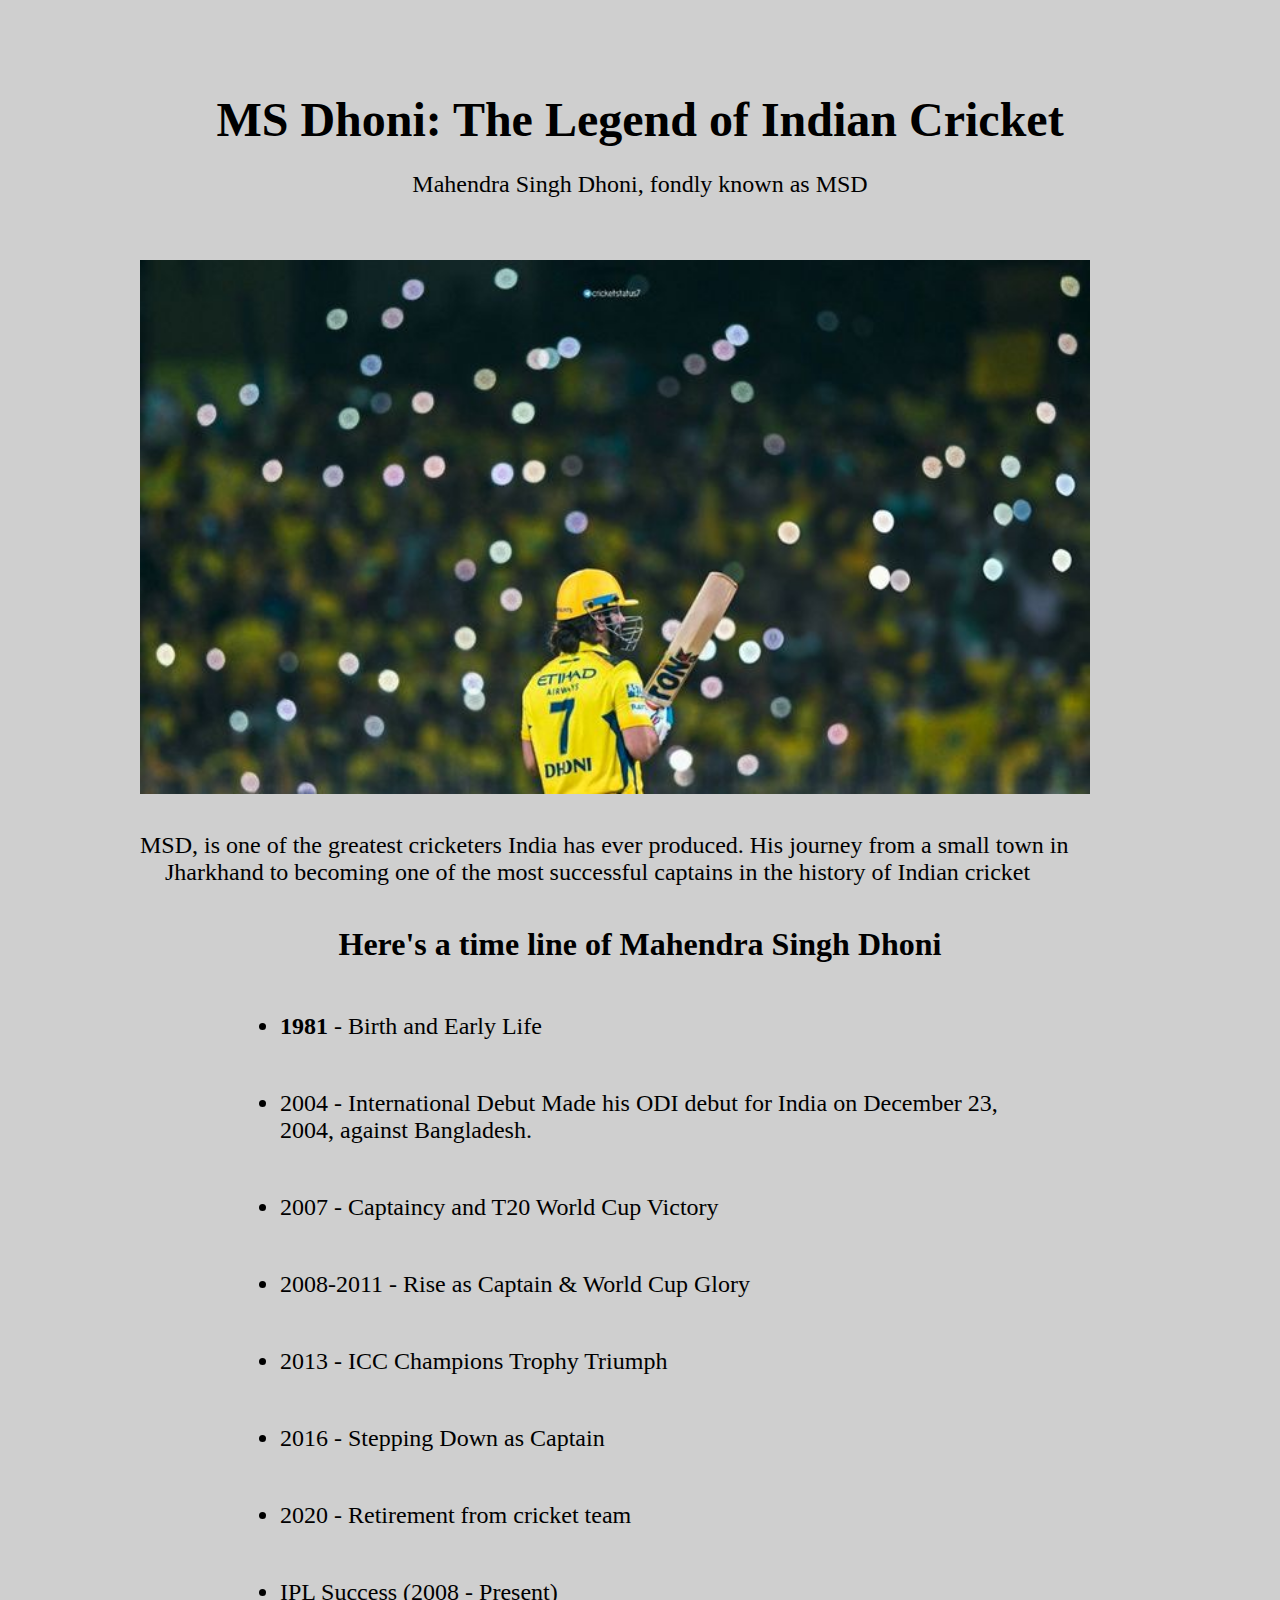
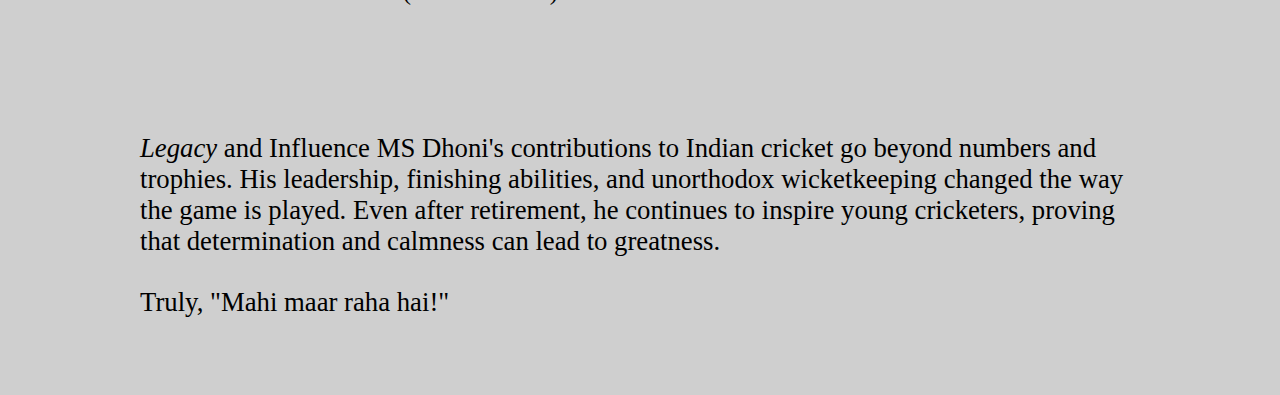
<file: index.html>
<!DOCTYPE html>
<html lang="en">
<head>
  <meta charset="UTF-8">
  <meta name="viewport" content="width=device-width, initial-scale=1.0">
  <title>MSD</title>
  <link rel="stylesheet" href="styless.css">
</head>
<body>
<main>
  <div class="title">
    <h1>MS Dhoni: The Legend of Indian Cricket</h1>
    <p>Mahendra Singh Dhoni, fondly known as MSD</p>

  </div>
  <div class="profile">
   
      <img  src="img/msd.jpg" alt="MSD">
      <p class="imgDescriptions"> MSD, is one of the greatest cricketers India has ever produced. His journey from a small town in <span class="second">Jharkhand to becoming one of the most successful captains in the history of Indian cricket</span></p>
    
  </div>
  <div class="timelines">
    <p>Here's a time line of Mahendra Singh Dhoni</p>

  </div>
  <div class="time">
    <ul>
      <li><span ><span class="bold">1981</span> - Birth and Early Life</span></li>
      <li>2004 - International Debut Made his ODI debut for India on December 23, 2004, against Bangladesh. </li>
      <li>2007 - Captaincy and T20 World Cup Victory</li>
      <li>2008-2011 - Rise as Captain & World Cup Glory</li>
      <li>2013 - ICC Champions Trophy Triumph</li>
      <li>2016 - Stepping Down as Captain</li>
      <li>2020 - Retirement from cricket team</li>
      <li>IPL Success (2008 - Present)</li>
    </ul>
  </div>
  <div class="footer">
    <p><span><i>Legacy</i> and Influence

      MS Dhoni's contributions to Indian cricket go beyond numbers and trophies. His leadership, finishing abilities, and unorthodox wicketkeeping changed the way the game is played. Even after retirement, he continues to inspire young cricketers, proving that determination and calmness can lead to greatness.</span>
      
      <span class="quote">Truly, "Mahi maar raha hai!"</span></p>
  </div>
  


</main>
    
  
</body>
</html>
</file>
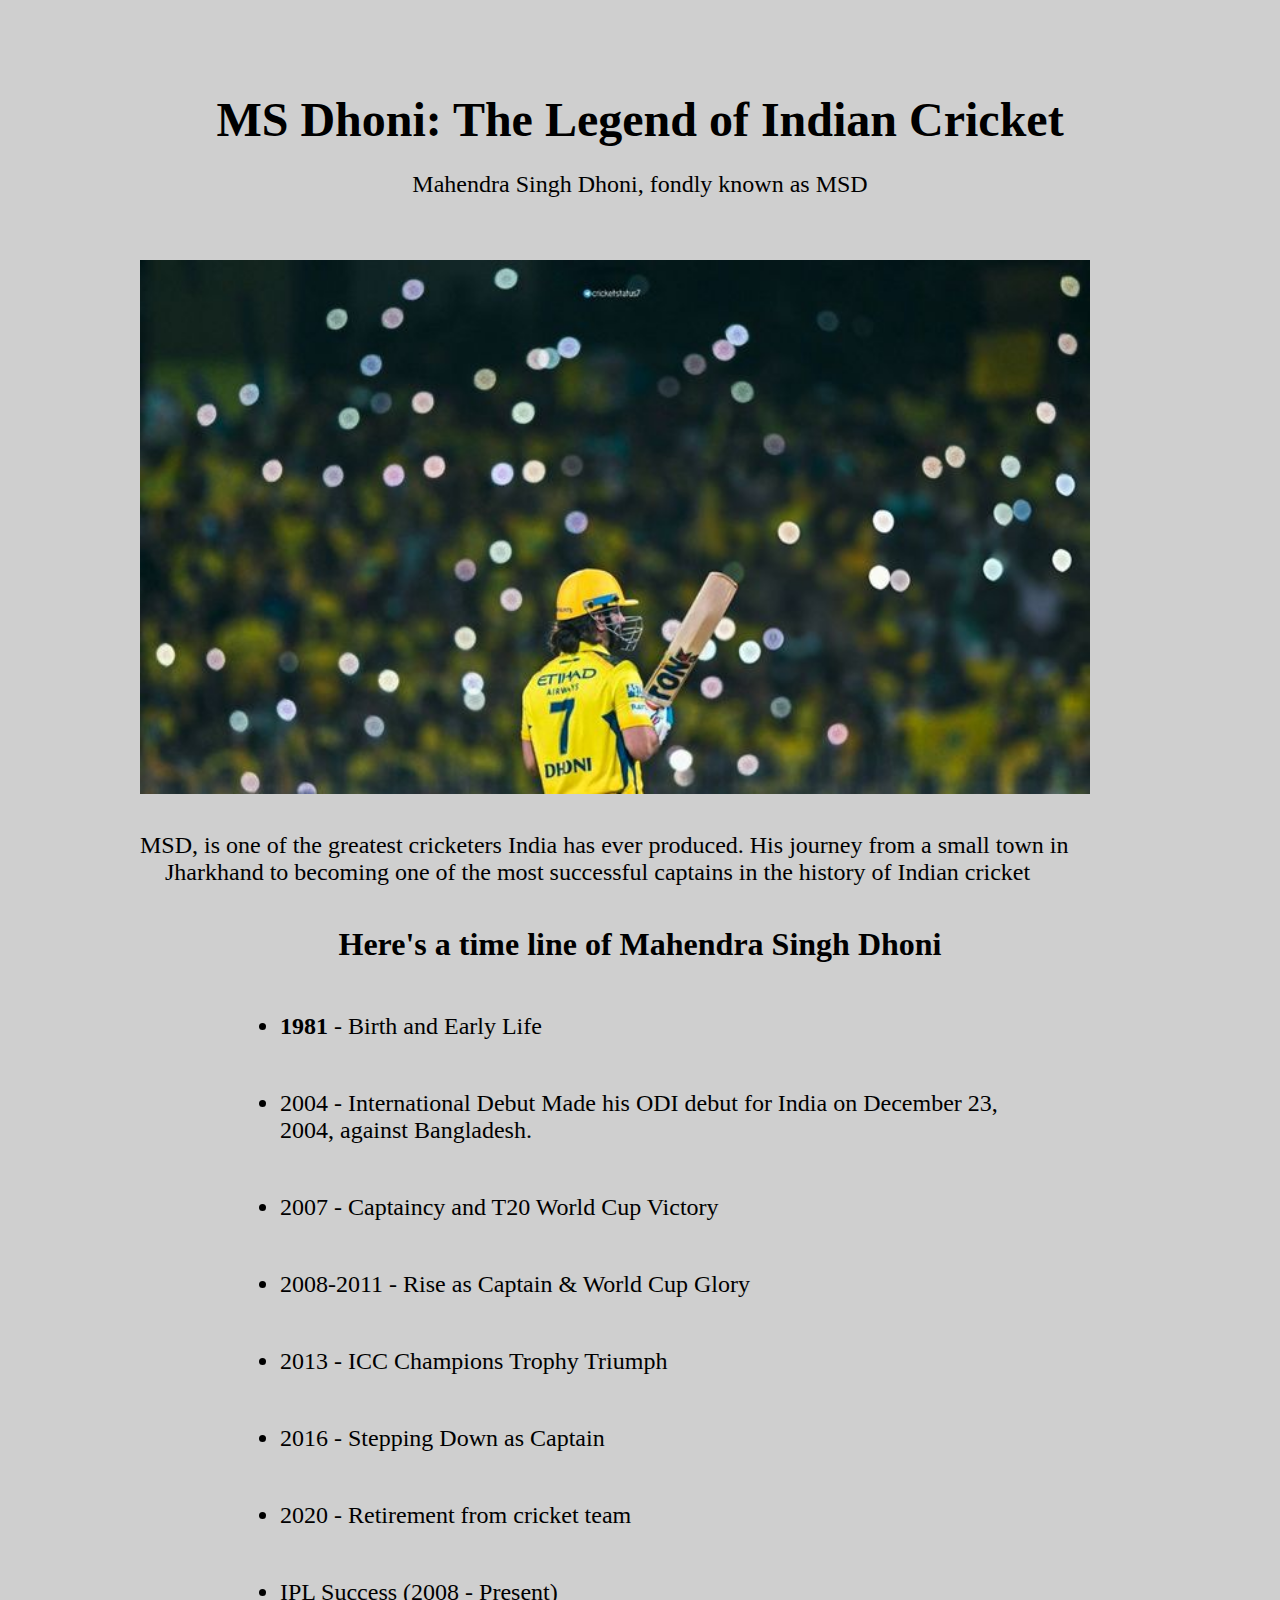
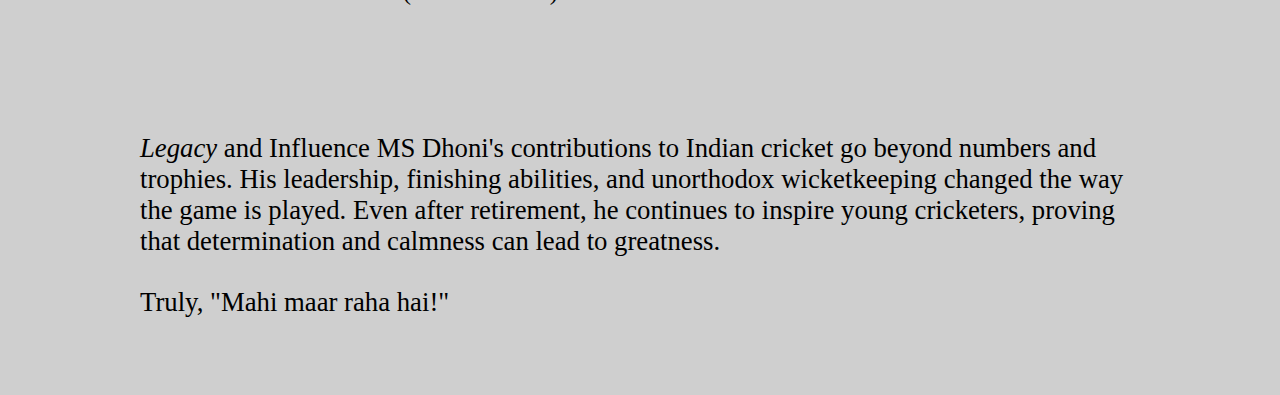
<file: Dhoni.html>
<!DOCTYPE html>
<html lang="en">
<head>
  <meta charset="UTF-8">
  <meta name="viewport" content="width=device-width, initial-scale=1.0">
  <title>MSD</title>
  <link rel="stylesheet" href="styless.css">
</head>
<body>
<main>
  <div class="title">
    <h1>MS Dhoni: The Legend of Indian Cricket</h1>
    <p>Mahendra Singh Dhoni, fondly known as MSD</p>

  </div>
  <div class="profile">
   
      <img  src="img/msd.jpg" alt="MSD">
      <p class="imgDescriptions"> MSD, is one of the greatest cricketers India has ever produced. His journey from a small town in <span class="second">Jharkhand to becoming one of the most successful captains in the history of Indian cricket</span></p>
    
  </div>
  <div class="timelines">
    <p>Here's a time line of Mahendra Singh Dhoni</p>

  </div>
  <div class="time">
    <ul>
      <li><span ><span class="bold">1981</span> - Birth and Early Life</span></li>
      <li>2004 - International Debut Made his ODI debut for India on December 23, 2004, against Bangladesh. </li>
      <li>2007 - Captaincy and T20 World Cup Victory</li>
      <li>2008-2011 - Rise as Captain & World Cup Glory</li>
      <li>2013 - ICC Champions Trophy Triumph</li>
      <li>2016 - Stepping Down as Captain</li>
      <li>2020 - Retirement from cricket team</li>
      <li>IPL Success (2008 - Present)</li>
    </ul>
  </div>
  <div class="footer">
    <p><span><i>Legacy</i> and Influence

      MS Dhoni's contributions to Indian cricket go beyond numbers and trophies. His leadership, finishing abilities, and unorthodox wicketkeeping changed the way the game is played. Even after retirement, he continues to inspire young cricketers, proving that determination and calmness can lead to greatness.</span>
      
      <span class="quote">Truly, "Mahi maar raha hai!"</span></p>
  </div>
  


</main>
    
  
</body>
</html>
</file>
<file: styless.css>
*{
  background-color: #cfcfcf;;
}


.title{
  
  text-align: center;
  margin: 40px auto;
  padding-top: 20px;
  width: 100%;
  height: 150px;

}
.title h1{
  font-size: 3rem;
  margin-bottom: 20px;
}
.title p{
  font-size: 1.50rem;
  
}
.profile{
  
  width: 95%;
  max-width: 1000px;
  margin: auto;
  
}
img{
width: 95%;
margin-top: 10px;
margin-bottom: 10px;
 }

 .imgDescriptions{
  font-size: 1.5rem;
  
 }
 .second{
  margin-left: 25px;
 }
.timelines{
  width: 100%;
  margin: 40px auto;

}
.timelines p{
  font-size: 2rem;
  font-weight: 600;
  text-align: center;
}
.time{
  width: 1000px;
  
  margin: auto;
  
 
  

  
}
.time> ul{
  margin:50px 100px;
 
  
 
  
}
.time>ul >li{
  padding-bottom: 50px;
  font-size: 1.5em;
 
}
.bold{
  font-weight: bold;
}
.footer{
  width: 1000px;
  margin: 50px auto;
  display: flex;
}
.footer p{
  font-size: 1.67em;
  
 
}
.quote{
  padding-top: 30px;
  display: block;

}
</file>
